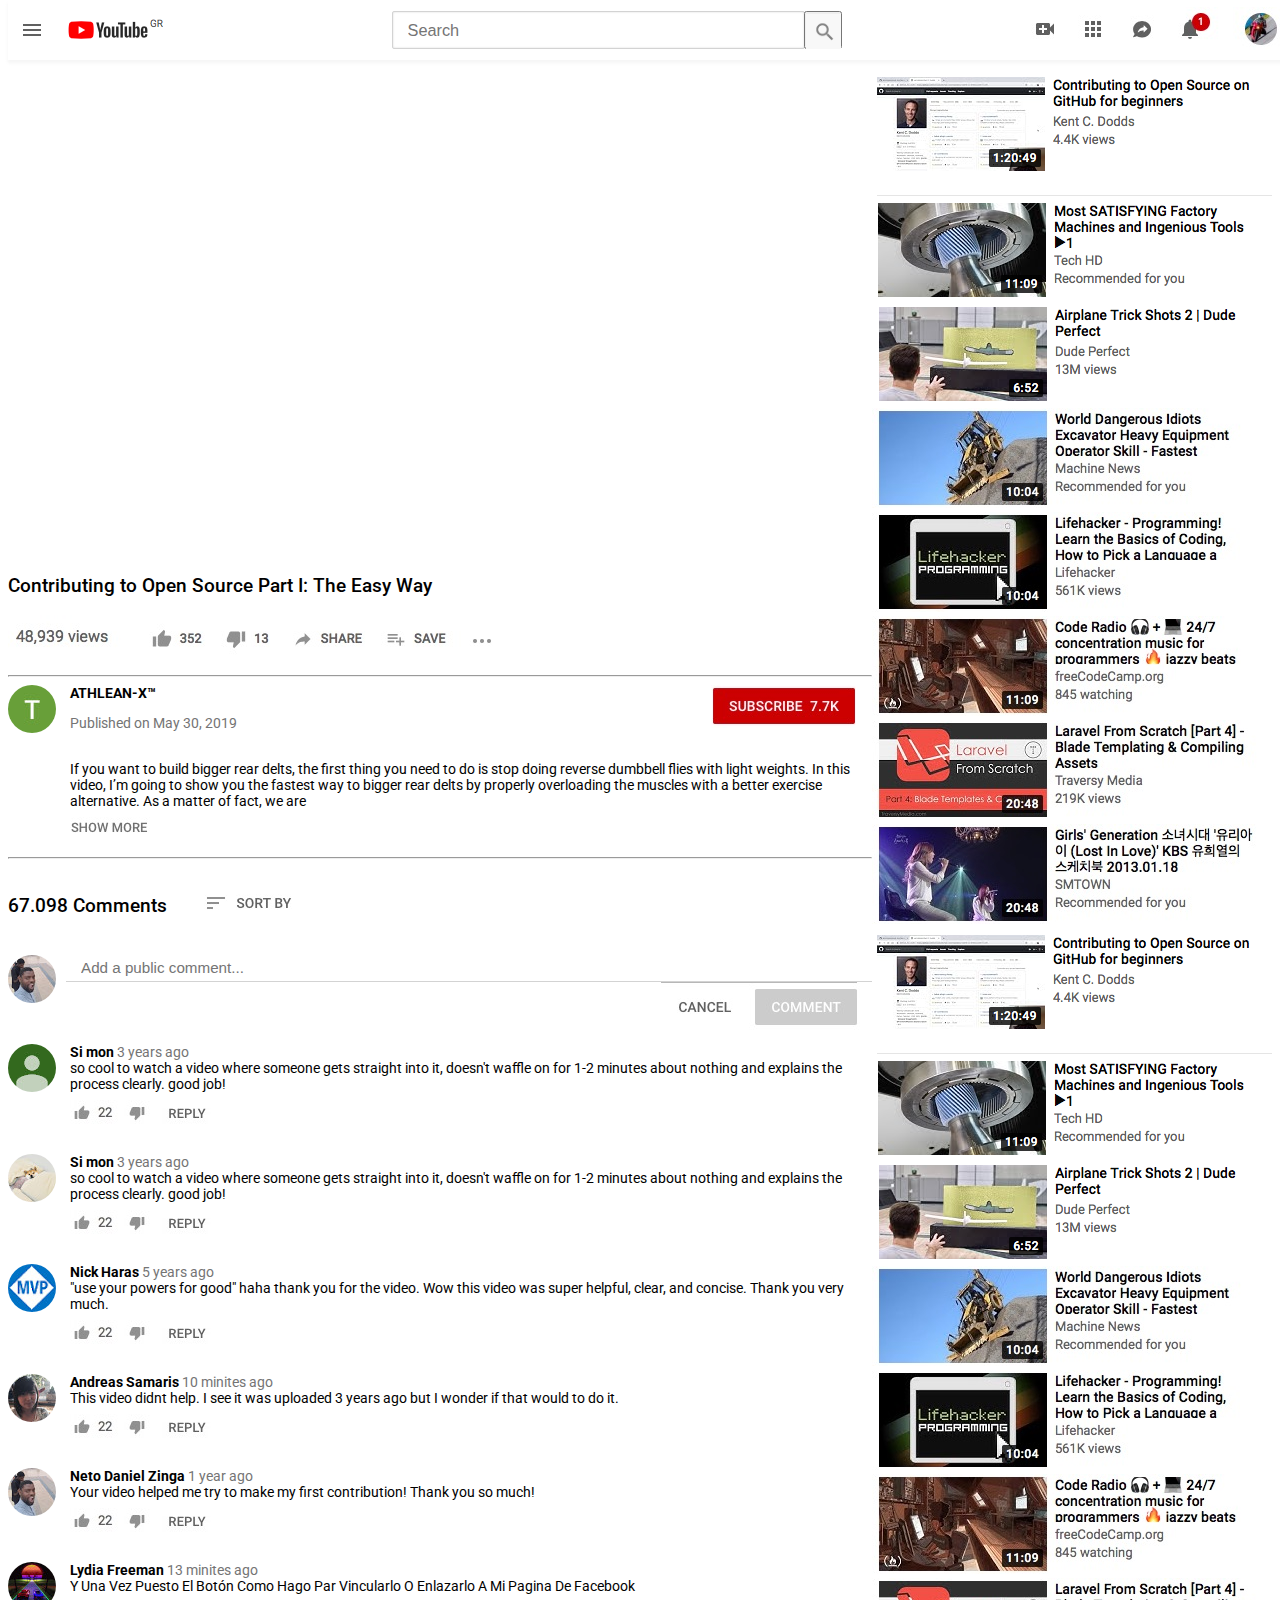
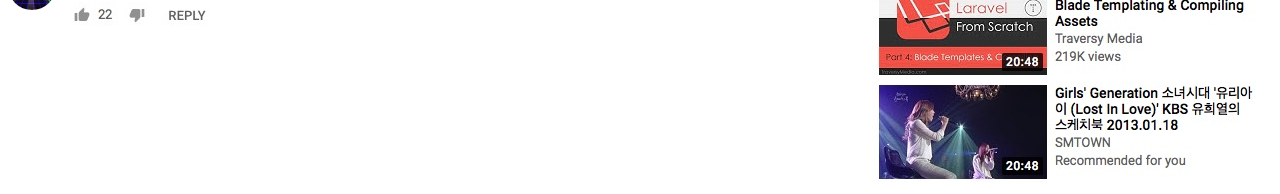
<file: index.html>
<!DOCTYPE html>
<html lang="en">
  <head>
    <meta charset="UTF-8" />
    <meta name="viewport" content="width=device-width, initial-scale=1.0" />
    <meta http-equiv="X-UA-Compatible" content="ie=edge" />
    <link
      href="https://fonts.googleapis.com/css?family=Roboto"
      rel="stylesheet"
    />
    <link rel="stylesheet" href="style/style.css" />
    <title>Youtube</title>
  </head>
  <body>
    <nav class="navbar sticky">
      <div class="left">
        <img src="img/burger-logo.png" alt="" />
      </div>
      <div class="search">
        <input type="text" class="navbar-search" placeholder="Search" />
        <button>
          <img src="img/search.png" alt="search button" height="35" />
        </button>
        <!-- <input type="image" class="navbar-search-btn"  src="img/search.png"/> -->
        <!-- <img src="img/searchfield.jpg" alt="search btn" /> -->
      </div>

      <div class="right">
        <img src="img/r-icons1.jpg" alt="" />
        <img src="img/r-icons2.jpg" alt="" />
        <img src="img/r-icons3.jpg" alt="" />
      </div>
    </nav>
    <div class="main">
      <div class="left-col">
        <div class="video">
          <iframe
            width="560"
            height="315"
            src="https://www.youtube.com/embed/V74l_zS1x8E?start=166"
            allow="accelerometer; autoplay; encrypted-media; gyroscope; picture-in-picture"
            allowfullscreen
          ></iframe>
        </div>
        <div class="info">
          <h3>Contributing to Open Source Part I: The Easy Way</h3>
        </div>
        <div class="icons">
          <div class="views"><img src="img/views.jpg" alt="" /></div>
          <div class="likes"><img src="img/likes.jpg" alt="" /></div>
        </div>
        <hr />

        <div class="comment">
          <div class="photo"><img src="img/T.jpg" alt="user icon" /></div>
          <div class="userdata">
            <img src="img/subscribe.jpg" alt="" id="sub" />
            <span class="username"> ATHLEAN-X™ </span> <br />
            <p><span class="time"> Published on May 30, 2019</span></p>

            <br />
            If you want to build bigger rear delts, the first thing you need to
            do is stop doing reverse dumbbell flies with light weights. In this
            video, I’m going to show you the fastest way to bigger rear delts by
            properly overloading the muscles with a better exercise alternative.
            As a matter of fact, we are
            <br />
            <img src="img/show_more.jpg" alt="" />
          </div>
        </div>
        <hr />
        <h3>67.098 Comments <img src="img/sort.jpg" alt="" /></h3>

        <br />

        <div class="comment">
          <div class="photo"><img src="img/photo6.jpg" alt="user icon" /></div>
          <div>
            <input
              type="text"
              placeholder="Add a public comment..."
              class="add-comment"
              size="300"
            />
            <br />
            <img src="img/cancel.jpg" alt="" id="cancel" />
          </div>
        </div>
        <br />
        <br />

        <div class="comment">
          <div class="photo"><img src="img/photo.jpg" alt="user icon" /></div>
          <div class="userdata">
            <span class="username"> Si mon </span>
            <span class="time"> 3 years ago</span> <br />
            so cool to watch a video where someone gets straight into it,
            doesn't waffle on for 1-2 minutes about nothing and explains the
            process clearly. good job!
            <br />
            <img src="img/reply.jpg" alt="" />
          </div>
        </div>
        <br />
        <div class="comment">
          <div class="photo"><img src="img/photo2.jpg" alt="user icon" /></div>
          <div class="userdata">
            <span class="username"> Si mon </span>
            <span class="time"> 3 years ago</span> <br />
            so cool to watch a video where someone gets straight into it,
            doesn't waffle on for 1-2 minutes about nothing and explains the
            process clearly. good job!
            <br />
            <img src="img/reply.jpg" alt="" />
          </div>
        </div>
        <br />

        <div class="comment">
          <div class="photo"><img src="img/photo3.jpg" alt="user icon" /></div>
          <div class="userdata">
            <span class="username"> Nick Haras </span>
            <span class="time"> 5 years ago</span> <br />
            "use your powers for good" haha thank you for the video. Wow this
            video was super helpful, clear, and concise. Thank you very much.
            <br />
            <img src="img/reply.jpg" alt="" />
          </div>
        </div>
        <br />

        <div class="comment">
          <div class="photo"><img src="img/photo4.jpg" alt="user icon" /></div>
          <div class="userdata">
            <span class="username"> Andreas Samaris </span>
            <span class="time"> 10 minites ago</span> <br />
            This video didnt help. I see it was uploaded 3 years ago but I
            wonder if that would to do it.
            <br />
            <img src="img/reply.jpg" alt="" />
          </div>
        </div>
        <br />

        <div class="comment">
          <div class="photo"><img src="img/photo6.jpg" alt="user icon" /></div>
          <div class="userdata">
            <span class="username">Neto Daniel Zinga</span>
            <span class="time"> 1 year ago</span> <br />
            Your video helped me try to make my first contribution! Thank you so
            much!
            <br />
            <img src="img/reply.jpg" alt="" />
          </div>
        </div>
        <br />

        <div class="comment">
          <div class="photo"><img src="img/photo1.jpg" alt="user icon" /></div>
          <div class="userdata">
            <span class="username">Lydia Freeman</span>
            <span class="time"> 13 minites ago</span> <br />
            Y Una Vez Puesto El Botón Como Hago Par Vincularlo O Enlazarlo A Mi
            Pagina De Facebook
            <br />
            <img src="img/reply.jpg" alt="" />
          </div>
        </div>
        <br />
      </div>
      <div class="right-col">
        <div class="thumb"><img src="img/thumb1.png" alt="" /></div>
        <div class="thumb"><img src="img/thumb2.png" alt="" /></div>
        <div class="thumb"><img src="img/thumb3.png" alt="" /></div>
        <div class="thumb"><img src="img/thumb4.jpg" alt="" /></div>
        <div class="thumb"><img src="img/thumb5.jpg" alt="" /></div>
        <div class="thumb"><img src="img/thumb6.jpg" alt="" /></div>
        <div class="thumb"><img src="img/thumb7.jpg" alt="" /></div>
        <div class="thumb"><img src="img/thumb8.jpg" alt="" /></div>
        <div class="thumb"><img src="img/thumb1.png" alt="" /></div>
        <div class="thumb"><img src="img/thumb2.png" alt="" /></div>
        <div class="thumb"><img src="img/thumb3.png" alt="" /></div>
        <div class="thumb"><img src="img/thumb4.jpg" alt="" /></div>
        <div class="thumb"><img src="img/thumb5.jpg" alt="" /></div>
        <div class="thumb"><img src="img/thumb6.jpg" alt="" /></div>
        <div class="thumb"><img src="img/thumb7.jpg" alt="" /></div>
        <div class="thumb"><img src="img/thumb8.jpg" alt="" /></div>
      </div>
    </div>
  </body>
</html>
</file>
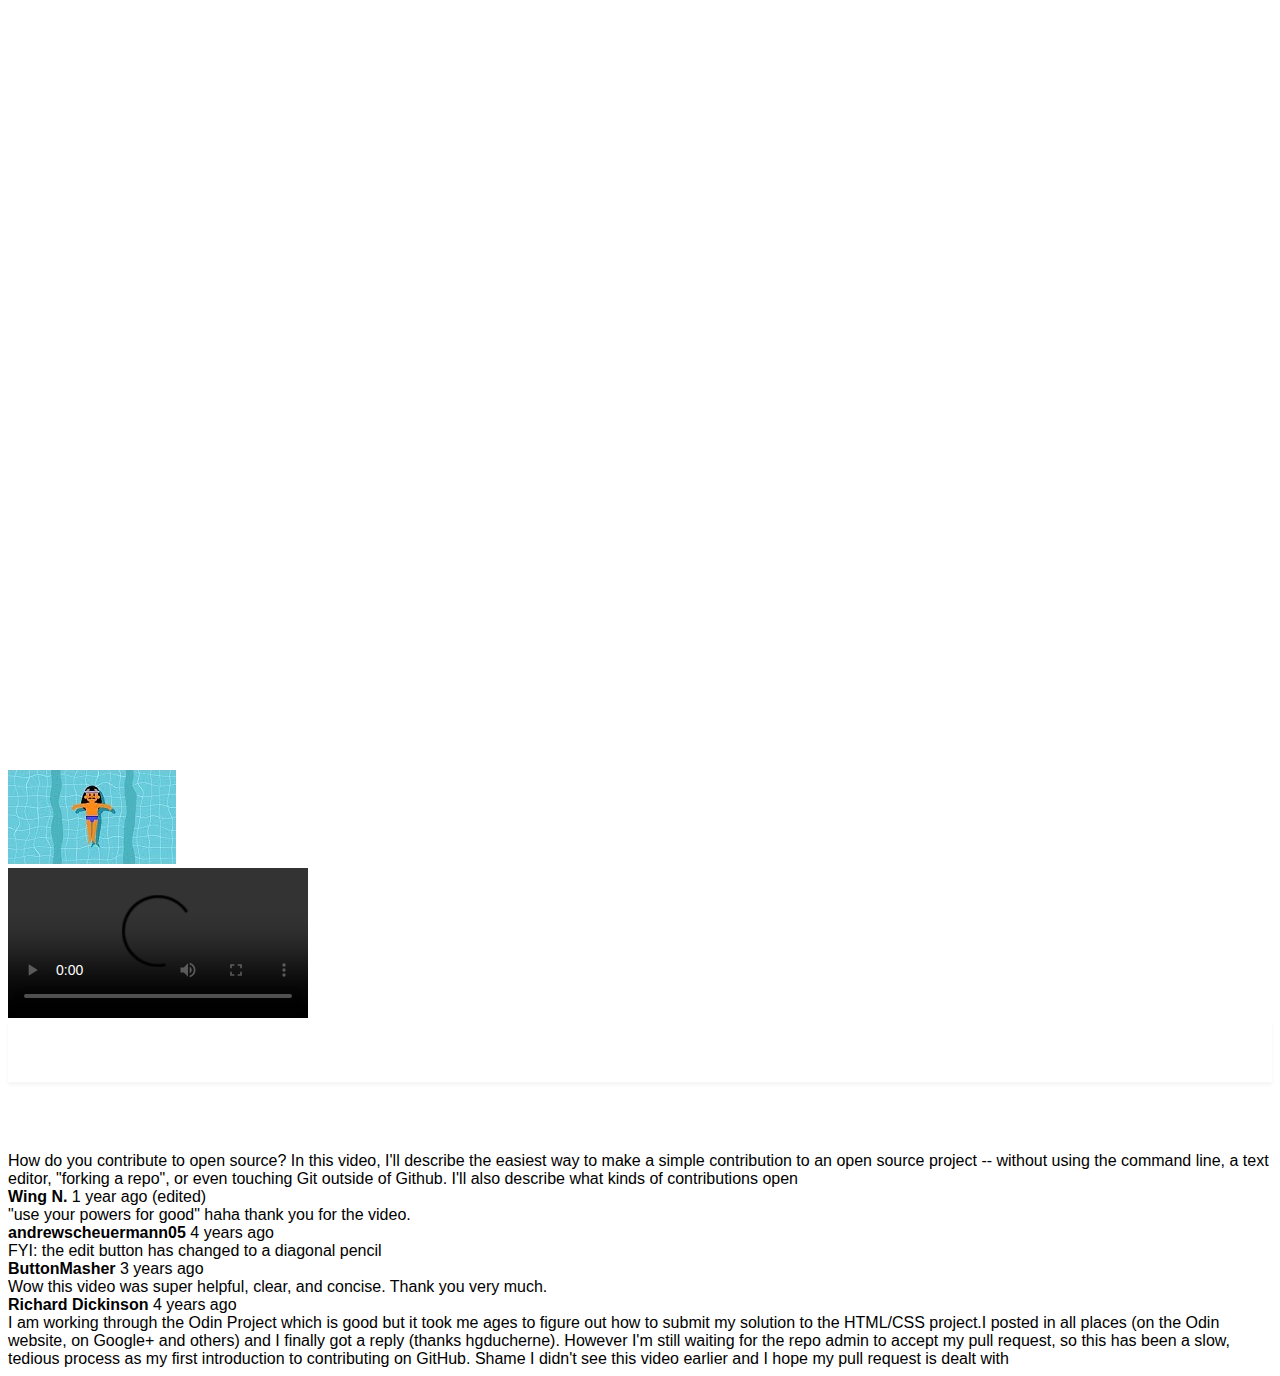
<file: firstTry.html>
<!DOCTYPE html>
<html lang="en">
  <head>
    <meta charset="UTF-8" />
    <meta name="viewport" content="width=device-width, initial-scale=1.0" />
    <meta http-equiv="X-UA-Compatible" content="ie=edge" />
    <link rel="stylesheet" href="style/style.css" />
    <title>Document</title>
  </head>
  <body>
    <div class="grid-container">
        <div class="container">
            <div class="main">
              <iframe
                width="560"
                height="315"
                src="https://www.youtube.com/embed/V74l_zS1x8E?start=166"
                frameborder="0"
                allow="accelerometer; autoplay; encrypted-media; gyroscope; picture-in-picture"
                allowfullscreen
              ></iframe>
            </div>
      
      <div class="gridColumn1"><div class="main">
          <iframe
            width="560"
            height="315"
            src="https://www.youtube.com/embed/V74l_zS1x8E?start=166"
            frameborder="0"
            allow="accelerometer; autoplay; encrypted-media; gyroscope; picture-in-picture"
            allowfullscreen
          ></iframe>
        </div>
      </div>
      <div class="gridColumn2"><aside class="sidebar">
          <div class="thumb"><img src="img/hqdefault.jpg" alt="" /></div>
        </aside></div>
        <video width="" height="" controls>
          <source src="" type="video/mp4"> 
          <source src="" type="video/mp4">
          <source src="" type="video/mp4">
          <source src="" type="video/mp4">
          <source src="" type="video/mp4">
          <source src="" type="video/mp4">  
        </video>
    </div>
    <nav class="nav"></nav>

      <div class="main"></div>
      <div class="sidebar"></div>
      <div class="comments"></div>
      <section class="comments">
        How do you contribute to open source? In this video, I'll describe the
        easiest way to make a simple contribution to an open source project --
        without using the command line, a text editor, "forking a repo", or even
        touching Git outside of Github. I'll also describe what kinds of
        contributions open
        <article>
          <b>Wing N.</b>
          <span class="gray-text"> 1 year ago (edited)</span>
          <br />
          "use your powers for good" haha thank you for the video.
        </article>
        <article>
          <b>andrewscheuermann05</b>
          <span class="gray-text"> 4 years ago </span>
          <br />FYI: the edit button has changed to a diagonal pencil
        </article>
        <article>
          <b>ButtonMasher</b>
          <span class="gray-text"> 3 years ago</span><br />
          Wow this video was super helpful, clear, and concise. Thank you very
          much.
        </article>
        <article>
          <b>Richard Dickinson</b>
          <span class="gray-text"> 4 years ago</span> <br />
          I am working through the Odin Project which is good but it took me
          ages to figure out how to submit my solution to the HTML/CSS project.I
          posted in all places (on the Odin website, on Google+ and others) and
          I finally got a reply (thanks hgducherne). However I'm still waiting
          for the repo admin to accept my pull request, so this has been a slow,
          tedious process as my first introduction to contributing on GitHub.
          Shame I didn't see this video earlier and I hope my pull request is
          dealt with
        </article>
      </section>
    </div>
  </body>
</html>
</file>
<file: style/style.css>
body {
  font-family: "Roboto", sans-serif;
  margin-left: 8px;
}
h3 {
  font-weight: 500;
}
iframe {
  border: none;
}
nav {
  display: flex;
  justify-content: space-between;
  align-items: center;
  height: 60px;
  z-index: 20;
  box-shadow: 0 3px 3px rgba(238, 238, 238, 0.6);
}
button img {
  margin-left: -6px;
  cursor: pointer;
}
.left {
  margin-right: 40px;
}
.left-col {
  flex: 1;
}
.search {
  display: flex;
  min-width: 300px;
  width: 450px;
  justify-content: flex-start;
}
.search button {
  height: 38px;
  width: 38px;
  margin-left: -1px;
}
.main {
  display: flex;
  margin-top: 70px;
}
.main .right-col {
  width: 400px;
  margin-left: auto;
}
.navbar-search {
  flex: 1;
  width: 90%;
  height: 34px;
  /* justify-content: center; */
  border: 1px solid lightgrey;
  border-radius: 2px;
  padding-left: 15px;
  font-size: 1.02rem;
  box-shadow: inset 0px 0px 2px #d3d3d3;
}
.sticky {
  position: fixed;
  top: 0;
  width: 100%;
  align-items: center;
  height: 60px;
  background: white;
  box-shadow: 0 3px 3px rgba(238, 238, 238, 0.6);
}
.icons {
  display: flex;
  justify-content: flex-start;
}
.video {
  position: relative;
  width: 100%;
  padding-bottom: 56.25%;
  height: 0;
}
.video iframe {
  position: absolute;
  top: 0;
  left: 0;
  width: 100%;
  height: 100%;
}
.comment {
  display: flex;
  font-size: 14px;
  font-stretch: expanded;
}
.add-comment {
  flex: 1;
  width: 100%;
  height: 24px;
  margin-left: 10px;
  border: none;
  border-bottom: 0.02rem solid #d3d3d3;
  padding-left: 15px;
  font-size: 0.95rem;
  box-shadow: none;
}
.photo img {
  border-radius: 50%;
}
.comment .userdata {
  margin: 0px 14px;
}
.username {
  font-weight: bold;
}
.time {
  color: #747474;
}
#sub,
#cancel {
  position: absolute;
  right: 420px;
}
</file>
